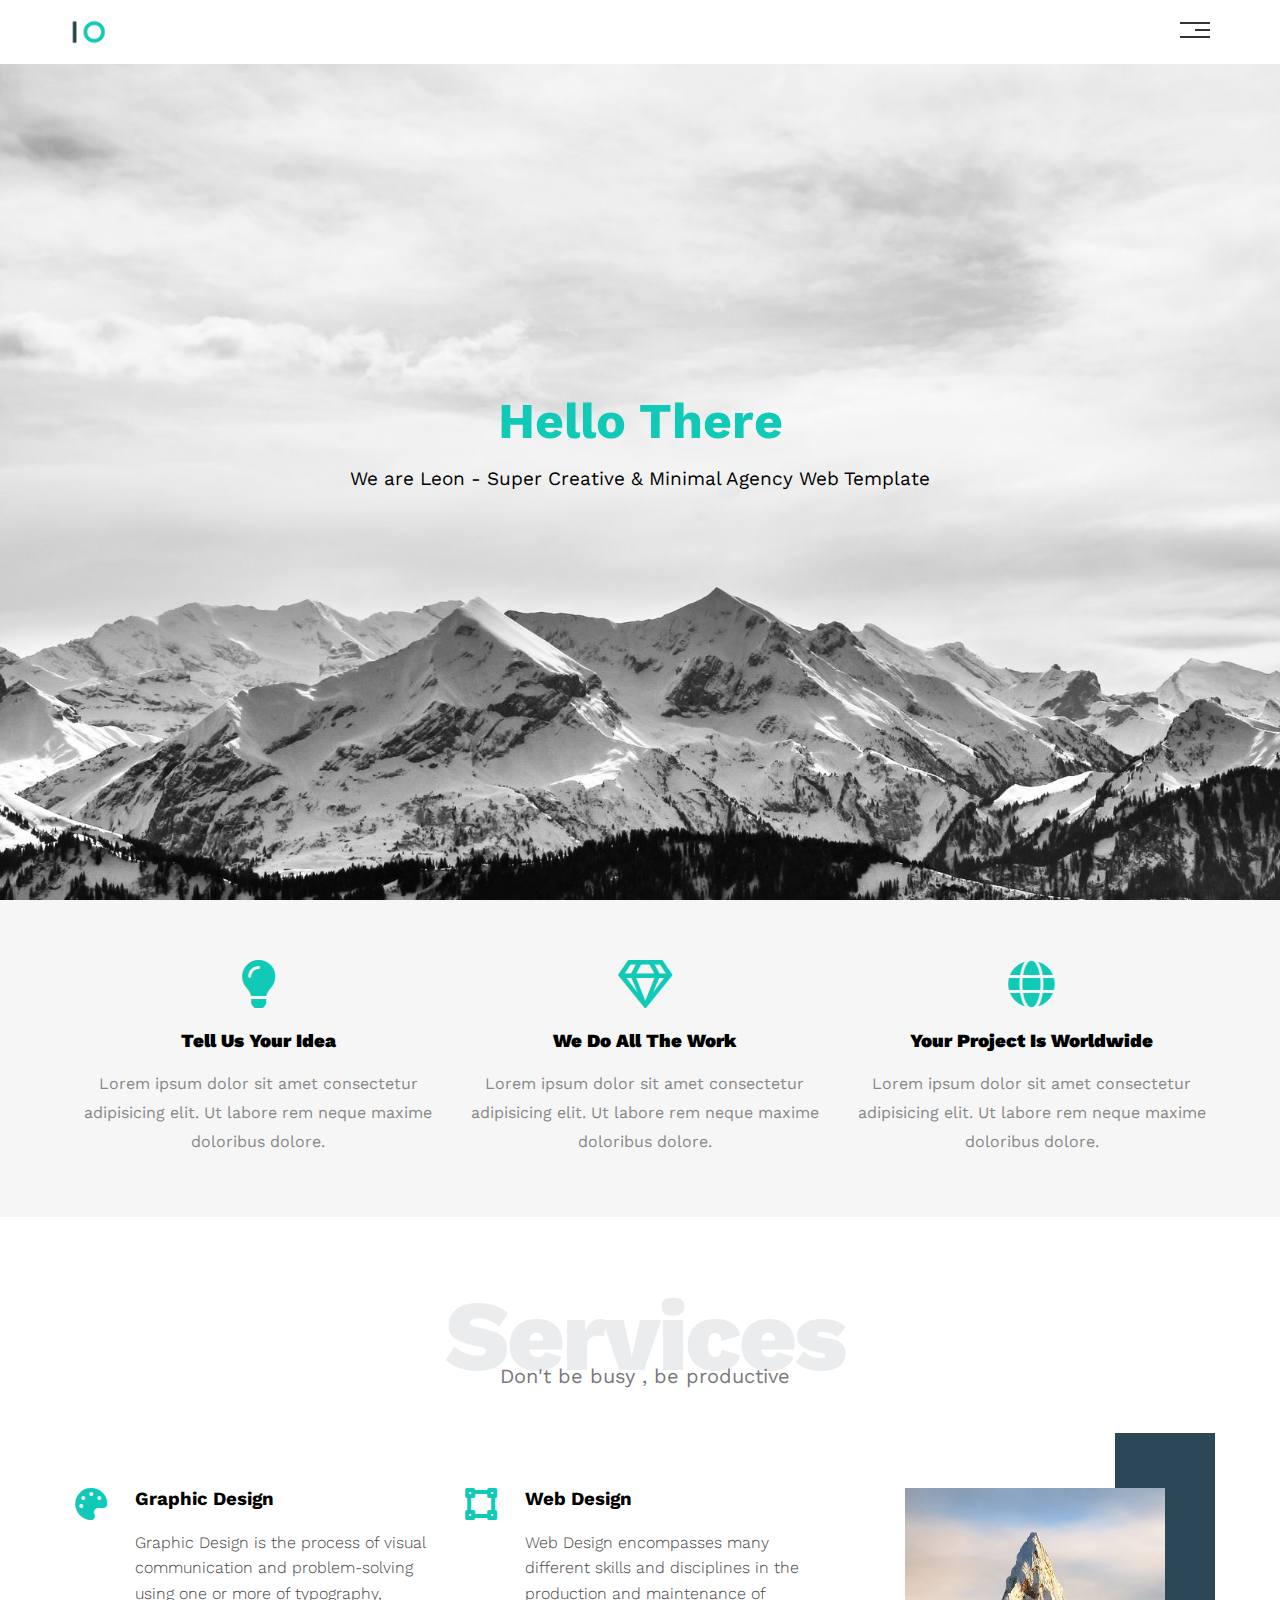
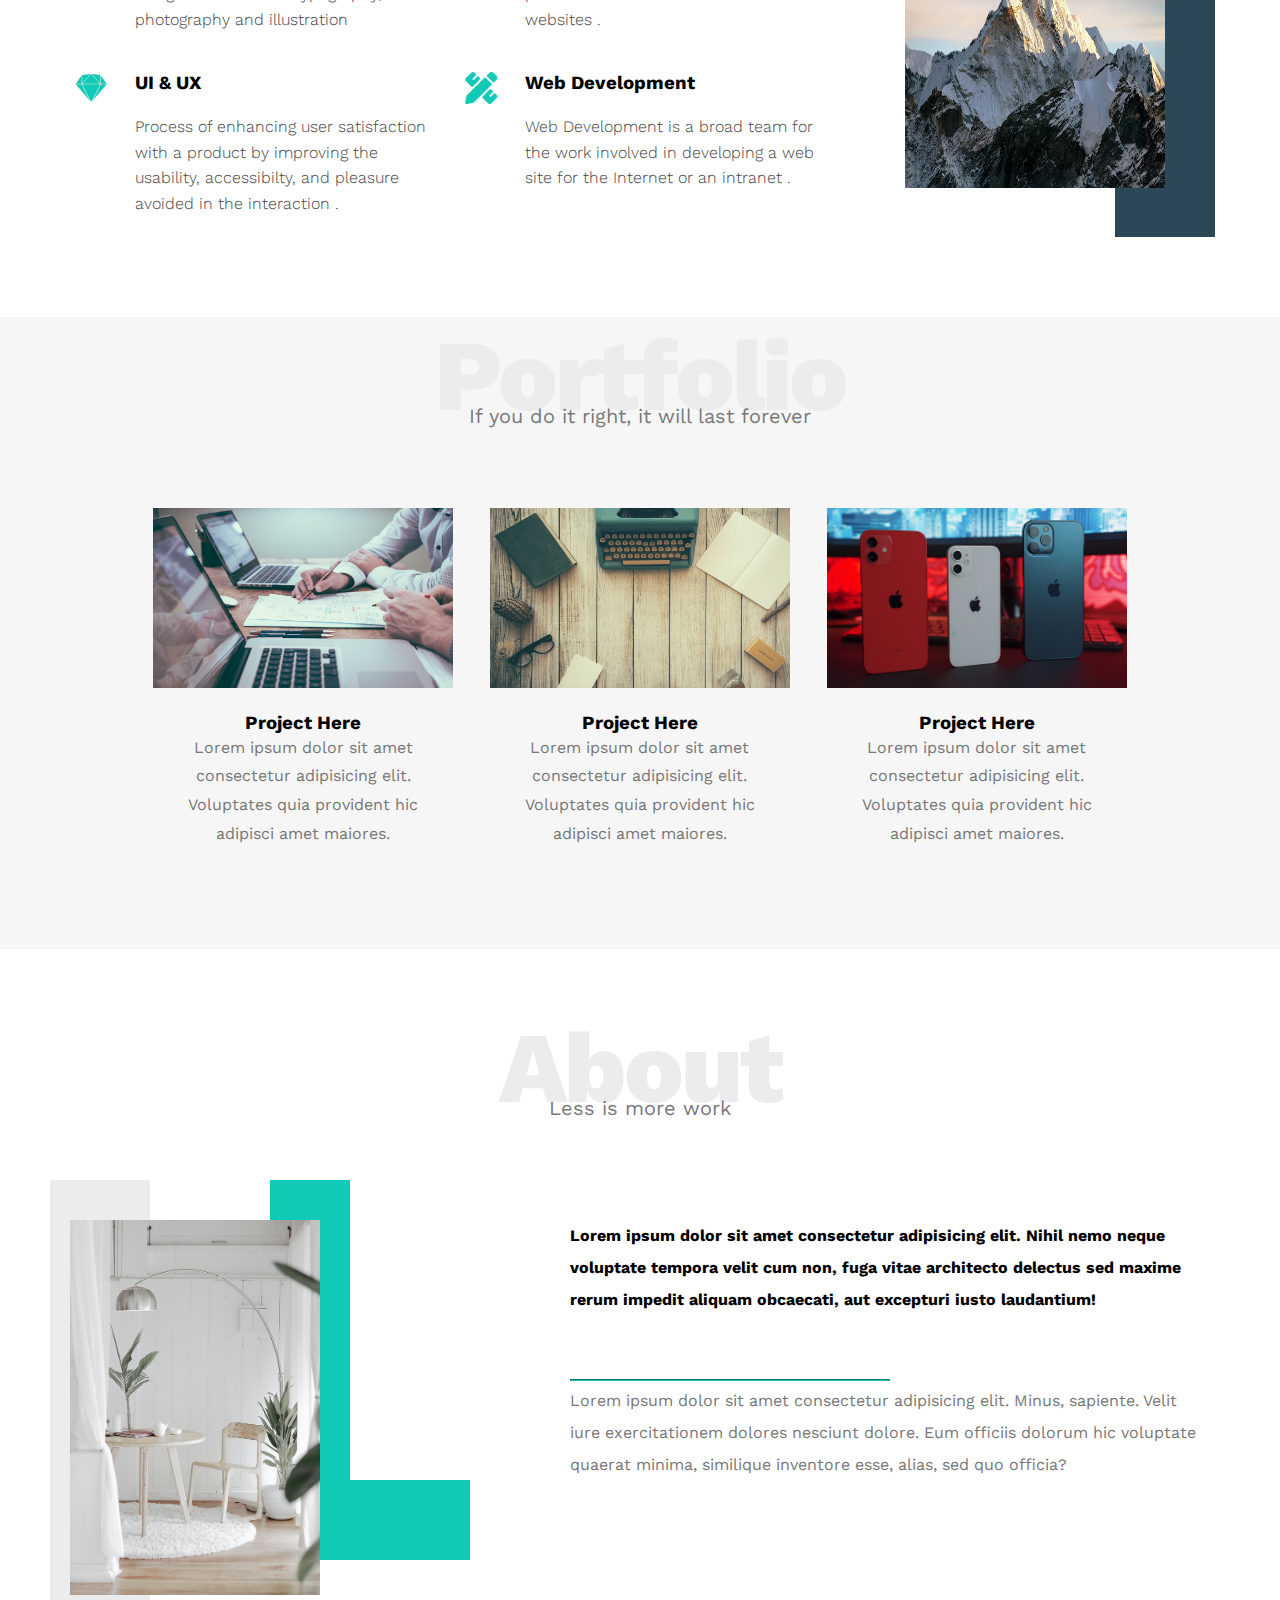
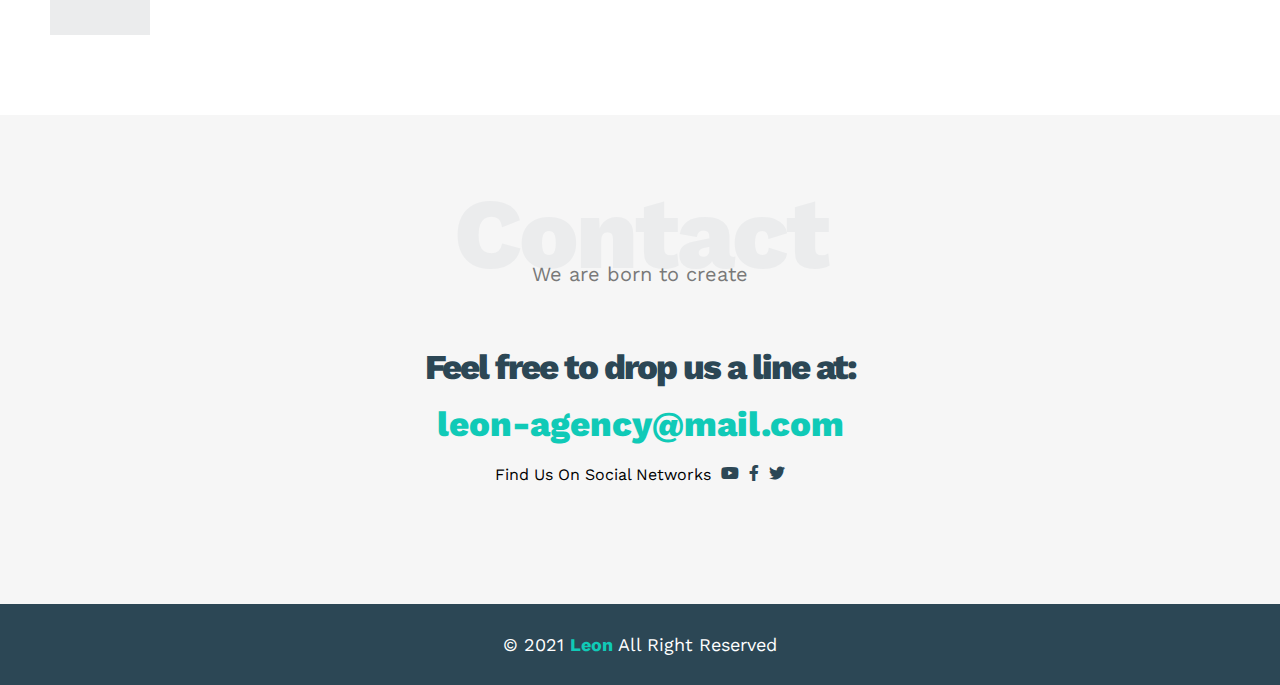
<file: index.html>
<!DOCTYPE html>
<html lang="en">
<head>
    <meta charset="UTF-8">
    <meta http-equiv="X-UA-Compatible" content="IE=edge">
    <meta name="viewport" content="width=device-width, initial-scale=1.0">
    <title>Leon Template #1</title>
    <link rel="stylesheet" href="css/style.css">
    <link rel="stylesheet" href="css/normalize.css">
    <link rel="stylesheet" href="css/all.min.css">
    <link rel="preconnect" href="https://fonts.googleapis.com">
    <link rel="preconnect" href="https://fonts.gstatic.com" crossorigin>
    <link href="https://fonts.googleapis.com/css2?family=Work+Sans:wght@400;600;700;800&display=swap" rel="stylesheet">
</head>
<body>
    <!-- Start Header  -->
    <div class="header">
        <div class="container">
            <img src="images/logo.png" alt="logo" class="logo">
            <div class="links">
                <span class="icon">
                    <span></span>
                    <span></span>
                    <span></span>
                </span>
                <ul>
                    <li><a href="#services">Services</a></li>
                    <li><a href="#portfolio">Portfolio</a></li>
                    <li><a href="#About">About</a></li>
                    <li><a href="#contact">Contact</a></li>
                </ul>
            </div>
        </div>
    </div>
    <!-- End Header -->
    <!-- Start Landing -->
    <div class="landing">
        <div class="intro-text">
            <h1>Hello There</h1>
            <p>We are Leon - Super Creative & Minimal Agency Web Template</p>
        </div>
        <!-- End Landing -->

        <!-- Start Features -->
    </div>
    <div class="features">
        <div class="container">
            <div class="feat">
                <i class="fas fa-lightbulb fa-3x "></i>
                <h3>Tell Us Your Idea</h3>
                <p>Lorem ipsum dolor sit amet consectetur adipisicing elit. Ut labore rem neque maxime doloribus dolore.</p>
            </div>
            <div class="feat">
                <i class = "far fa-gem fa-3x"></i>
                <h3>We Do All The Work</h3>
                <p>Lorem ipsum dolor sit amet consectetur adipisicing elit. Ut labore rem neque maxime doloribus dolore.</p>
            </div>
            <div class="feat">
                <i class="fas fa-globe fa-3x"></i>
                <h3>Your Project Is Worldwide</h3>
                <p>Lorem ipsum dolor sit amet consectetur adipisicing elit. Ut labore rem neque maxime doloribus dolore.</p>
            </div>
        </div>
    </div>
    <!-- End Features -->
    <!-- Start Services -->
    <div class="services" id ="services">
        <div class="container">
            <h2 class ="special-heading">Services</h2>
            <p>Don't be busy , be productive</p>
            <div class="services-content">
                <div class="col">
                    <!-- Start Service -->
                    <div class="srv">
                        <i class="fas fa-palette fa-2x"></i>
                        <div class="text">
                            <h3>Graphic Design</h3>
                            <p>Graphic Design is the process of visual communication and problem-solving using one or more of typography, photography and illustration</p>
                        </div>
                    </div>
                    <div class="srv">
                        <i class="fab fa-sketch fa-2x"></i>
                        <div class="text">
                            <h3>UI & UX</h3>
                            <p>Process of enhancing user satisfaction with a product by improving the usability, accessibilty, and pleasure avoided in the interaction .</p>
                        </div>
                    </div>
                    <!-- End Service -->
                </div>
                <div class="col">
                    <!-- Start Service -->
                    <div class="srv">
                        <i class="fas fa-vector-square fa-2x"></i>
                        <div class="text">
                            <h3>Web Design</h3>
                            <p>Web Design encompasses many different skills and disciplines in the production and maintenance of websites .</p>
                        </div>
                    </div>
                    <div class="srv">
                        <i class="fas fa-pencil-ruler fa-2x"></i>
                        <div class="text">
                            <h3>Web Development</h3>
                            <p>Web Development is a broad team for the work involved in developing a web site for the Internet or an intranet .</p>
                        </div>
                    </div>

                    <!-- End Service -->

                </div>
                <div class="col">
                    <div class="image image-column">
                        <img src="images/images.jpg" alt="">
                    </div>
                </div>
            </div>
        </div>
    </div>
    <!-- End Services -->
    <!-- Start Portfolio -->
    <div class="portfolio" id ="portfolio">
        <div class="container">
            <h2 class ="special-heading">Portfolio</h2>
            <p>If you do it right, it will last forever</p>
            <div class="portfolio-content"> 
                <div class="card">
                    <img src="images/port1.jpg" alt="">
                    <div class="info">
                        <h3>Project Here</h3>
                        <p>Lorem ipsum dolor sit amet consectetur adipisicing elit. Voluptates quia provident hic adipisci amet maiores.</p>
                    </div>
                </div>
                <div class="card">
                    <img src="images/port2.jpg" alt="">
                    <div class="info">
                        <h3>Project Here</h3>
                        <p>Lorem ipsum dolor sit amet consectetur adipisicing elit. Voluptates quia provident hic adipisci amet maiores.</p>
                    </div>
                </div>
                <div class="card">
                    <img src="images/port3.jpg" alt="">
                    <div class="info">
                        <h3>Project Here</h3>
                        <p>Lorem ipsum dolor sit amet consectetur adipisicing elit. Voluptates quia provident hic adipisci amet maiores.</p>
                    </div>
                </div>
            </div>
        </div>
    </div>
    <!-- End Portfolio -->
    <!-- Start About -->
    <div class="about" id = "About">
        <div class="container">
          <h2 class="special-heading">About</h2>
          <p>Less is more work</p>
          <div class="about-content">
            <div class="image">
              <img src="images/about.jpg" alt="" />
            </div>
            <div class="text">
              <p>
                Lorem ipsum dolor sit amet consectetur adipisicing elit. Nihil nemo neque voluptate tempora velit cum non,
                fuga vitae architecto delectus sed maxime rerum impedit aliquam obcaecati, aut excepturi iusto laudantium!
              </p>
              <hr />
              <p>
                Lorem ipsum dolor sit amet consectetur adipisicing elit. Minus, sapiente. Velit iure exercitationem
                dolores nesciunt dolore. Eum officiis dolorum hic voluptate quaerat minima, similique inventore esse,
                alias, sed quo officia?
              </p>
            </div>
          </div>
        </div>
      </div>
      <!-- End About -->
      <!-- Start Contact -->
    <div class="contact" id="contact">
        <div class="container">
          <h2 class="special-heading">Contact</h2>
          <p>We are born to create</p>
          <div class="info">
            <p class="label">Feel free to drop us a line at:</p>
            <a href="mailto:leonagency@mail.com?subject=Contact" class="link">leon-agency@mail.com</a>
            <div class="social">
              Find Us On Social Networks
              <i class="fab fa-youtube"></i>
              <i class="fab fa-facebook-f"></i>
              <i class="fab fa-twitter"></i>
            </div>
          </div>
        </div>
      </div>
      <!-- End Contact -->
      <!-- Start Footer -->
      <div class="footer">&copy; 2021 <span>Leon</span> All Right Reserved</div>
      <!-- End Footer -->
  
</body>
</html>
</file>
<file: css/style.css>
/*  Variables  */
:root {
    --main-color : #10cab7;
    --secondary-color :#2c4755;
}
/* Global Rules */
html {
    scroll-behavior: smooth;
  } 
* {
    box-sizing:border-box;
    padding:0;
    margin:0;
    font-family: "Work Sans" , sans-serif;
}
.container {
    margin-left:auto;
    margin-right: auto;
    padding: 0 15px;;
}

@media (min-width: 768px) {
    .container {
        width:750px;
    }
    .landing .intro-text p {
        font-size:19px;
        line-height:3.1;
        max-width:320px
    } 
}

@media (min-width: 992px) {
    .container {
        width: 970px;
    }
}

@media (min-width: 1200px) {
    .container {
        width : 1170px;
    }
}
@media (max-width :1199px) {
    .image-column {
        display: none;;
    }
}
.special-heading {
    font-size:100px;
    text-align:center;
    color:#ebeced;
    font-weight:800;
    letter-spacing:-3px;
    margin:0;
}
.special-heading + p {
    margin : -30px 0 0 ;
    font-size:20px;
    text-align:center;
    color:#797979;
}
@media (max-width: 767px) {
    .special-heading {
        font-size:60px;
    }
    .special-heading + p {
        margin : -15px 0 0 ;
    }
    .services .services-content .srv {
        display:flex;
        flex-direction: column;
        text-align:center;;
    }
}
/* Header */

.header {
    padding:20px;
}
.header .container {
    display:flex;
    justify-content: space-between;
    align-items: center;
}
.header .logo {
    width : 60px;
    cursor:pointer
}
.header .links:hover .icon span:nth-child(2) {
    width:100%;
}
.header .links {
    position:relative;
}
.header .links .icon {
    width:30px;
    display:flex;
    flex-wrap:wrap;
    justify-content: flex-end;
}
.header .links .icon span {
    background : #333;
    margin-bottom: 5px;;
    height:2px;
    width:100%;
}
.header .links .icon span:nth-child(2) {
    width:50%;
    transition : 0.3s
}
.header .links ul {
    list-style:none;
    margin:0;
    padding:0;
    position:absolute;
    right:0;
    min-width:200px;
    background-color:#F6F6F6;
    top:calc(100% + 20px);
    z-index:999;
    display:none;
    
}
.header .links:hover ul {
    display:block
}
.header .links ul li a:hover{
    padding-left:25px;
}
.header .links ul li:not(:last-child) a {
    border-bottom: 3px solid #DDD
}
.header .links ul:before {
    content:" ";
    border-width:10px;
    border-style:solid;
    border-color:transparent transparent #f6f6f6 transparent;
    position:absolute;
    right:5px;
    top:-20px;
}
.header .links ul a {
    text-decoration: none;
    padding:15px;
    display:block;
    color:#333;
    transition : 0.3s;
}
/* End Header   */

/* Start Landing */
.landing {
    background-image:url(../images/mountain.jpg);
    background-size:cover;
    height:calc(100vh - 64px);
}
.landing .intro-text {
    position:absolute;
    left:50%;
    top:50%;
    transform:translate(-50%, -50%) ;
    text-align:center;
}

.landing .intro-text h1 {
    color : var(--main-color);
    font-weight:bold;
    font-size:50px;
    margin:0;
}


.landing .intro-text p {
    font-size:19px;
    line-height:3.1;
    max-width:320px;
    max-width:100%
} 

/* End Landing */

/* Start Features */
.features {
    padding:60px;
    background-color:#f6f6f6
}
.features .container {
    display:grid;
    grid-template-columns:repeat(auto-fill, minmax(300px, 1fr));
    grid-gap:20px;
}
.features .container .feat {
    text-align:center;
    line-height:2
}
.features .container .feat i {
    color : var(--main-color)
}
.features .container .feat h3 {
    font-weight:900;
    margin:10px
}
.features .container .feat p {
    color:#888;
    line-height:1.8
}
/* Start Services */
.services {
    padding :60px;
}
.services .services-content {
    display:grid;
    grid-template-columns :repeat(auto-fill, minmax(300px, 1fr));
    grid-gap:30px;
    margin-top:100px
}
.services .services-content .srv {
    display:flex;
    margin-bottom: 40px;
}
.srv i {
    color:var(--main-color);
    flex-basis:60px;
}
.srv .text {
    flex :1 ;
}
.srv h3 {
    margin :0 0 20px;
}
.srv p {
    color:#444;
    font-weight :300;
    line-height:1.6;
}
.services-content .col .image { 
    text-align:center;
    position:relative;
}
.services-content .col .image::before {
    content : "";
    position:absolute;
    background-color:var(--secondary-color);
    width:100px;
    height:calc(100% + 100px);
    top:-55px;
    right:0;
    z-index:-1


}
.services-content .image img {
    width:260px;
    height: 300px;;
}
/* Start Portfolio */
.portfolio {
    background-color:#f6f6f6
}
.portfolio .portfolio-content {
    padding:80px;
    display:grid;
    grid-template-columns: repeat(auto-fill, minmax(300px, 1fr));
    grid-gap:30px;
    text-align:center;
}


.portfolio .portfolio-content img {
    width:300px;
    height:180px;
}
.portfolio .portfolio-content .info {
    padding: 20px;
}
.portfolio .portfolio-content .info h3 {
    margin:0;
}

.portfolio .portfolio-content .info p {
    color:#777;
    line-height: 1.8;
    margin-bottom: 0;;
}
/* Start About */
.about {
    padding-top: 60px;
    padding-bottom: 120px;
  }
  .about .about-content {
    margin-top: 100px;
    display: flex;
    flex-wrap: wrap;
    justify-content: space-between;
  }
  @media (max-width: 991px) {
    .about .about-content {
      flex-direction: column;
      text-align: center;
    }
  }
  .about .about-content .image {
    position: relative;
    width: 250px;
    height: 375px;
  }
  @media (max-width: 991px) {
    .about .about-content .image {
      margin: 0 auto 60px;
    }
  }
  .about .about-content .image::before {
    content: "";
    position: absolute;
    background-color: #ebeced;
    width: 100px;
    height: calc(100% + 80px);
    top: -40px;
    left: -20px;
    z-index: -1;
  }
  .about .about-content .image::after {
    top: -40px;
    content: "";
    position: absolute;
    width: 120px;
    height: 300px;
    border-left: 80px solid var(--main-color);
    border-bottom: 80px solid var(--main-color);
    z-index: -1;
    right: -150px;
  }
  @media (max-width: 991px) {
    .about .about-content .image::before,
    .about .about-content .image::after {
      display: none;
    }
  }
  .about .about-content .image img {
    max-width: 100%;
  }
  .about .about-content .text {
    flex-basis: calc(100% - 500px);
  }
  .about .about-content .text p:first-of-type {
    font-weight: bold;
    line-height: 2;
    margin-bottom: 50px;
  }
  .about .about-content .text hr {
    width: 50%;
    display: inline-block;
    border-color: var(--main-color);
  }
  .about .about-content .text p:last-of-type {
    line-height: 2;
    color: #777;
  }
  /* End About */
/* Start Contact */
.contact {
    padding-top:60px;
    padding-bottom:60px;
    background-color:#f6f6f6 ;
  }
  .contact .info {
    padding-top: 60px;
    padding-bottom: 60px;
    text-align: center;
  }
  .contact .info .label {
    font-size: 35px;
    font-weight: 800;
    color: var(--secondary-color);
    letter-spacing: -2px;
    margin-bottom: 15px;
  }
  .contact .info .link {
    display: block;
    font-size: 35px;
    font-weight: 800;
    color: var(--main-color);
    text-decoration: none;
  }
  .contact .info .social {
    display: flex;
    justify-content: center;
    margin-top: 20px;
    font-size: 16px;
  }
  .contact .info .social i {
    margin-left: 10px;
    color: var(--secondary-color);
    cursor: pointer;
  }
  @media (max-width: 767px) {
    .contact .info .label,
    .contact .info .link {
      font-size: 25px;
    }
  }
  /* End Contact */
  /* Start Footer */
  .footer {
    background-color: var(--secondary-color);
    color: white;
    padding: 30px 10px;
    text-align: center;
    font-size: 18px;
  }
  .footer span {
    font-weight: bold;
    color: var(--main-color);
  }
  /* End Footer */
</file>
